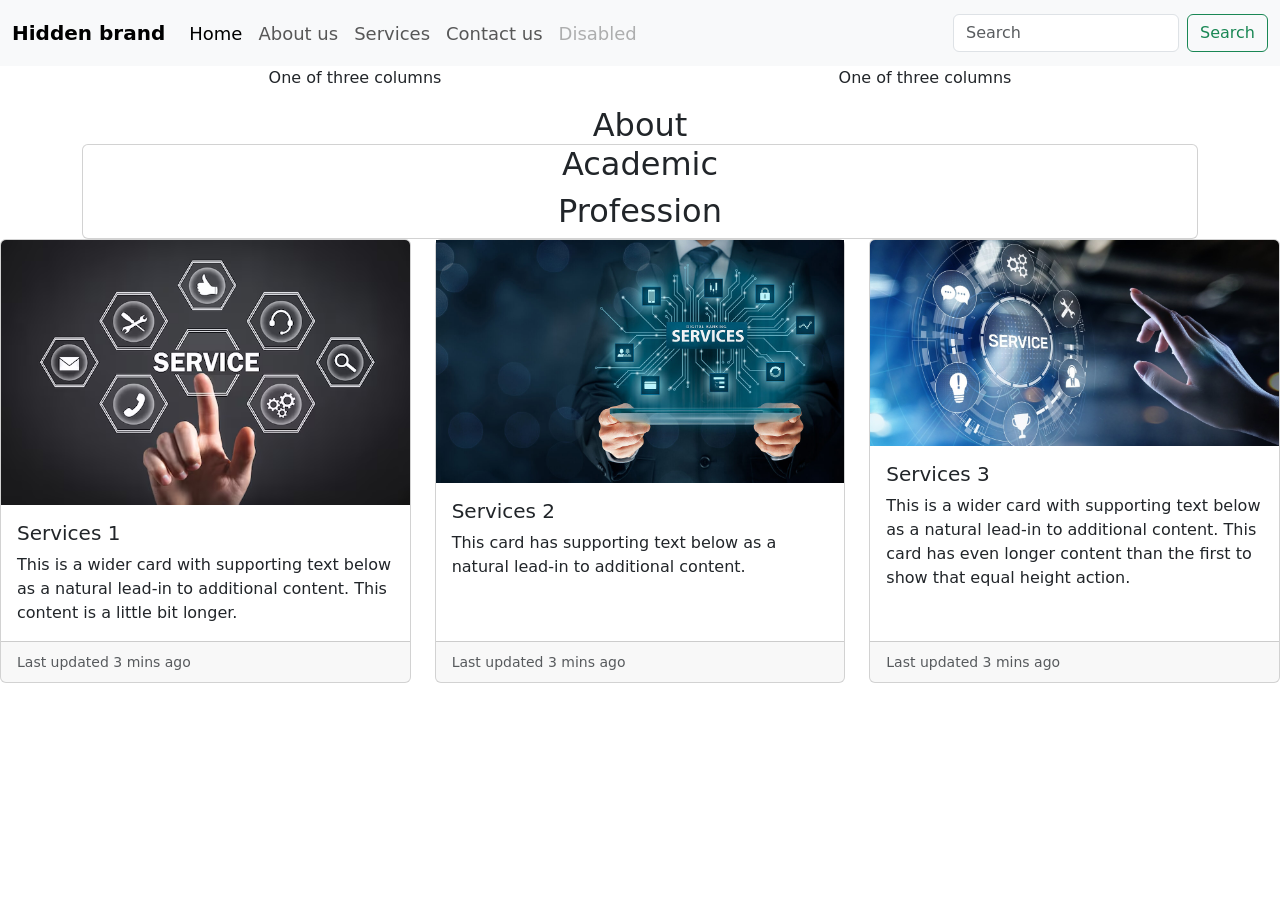
<file: index.html>
<!DOCTYPE html>
<html lang="en">
<head>
    <meta charset="UTF-8">
    <meta name="viewport" content="width=device-width, initial-scale=1.0">
    <link rel="stylesheet" href="style.css"> 
    <title>My portfolio</title>
    <link href="https://cdn.jsdelivr.net/npm/bootstrap@5.0.2/dist/css/bootstrap.min.css" rel="stylesheet" integrity="sha384-EVSTQN3/azprG1Anm3QDgpJLIm9Nao0Yz1ztcQTwFspd3yD65VohhpuuCOmLASjC" crossorigin="anonymous">
</head>
<body>
    <!-- start navigation bar-->
    <nav class="navbar navbar-expand-lg bg-body-tertiary">
        <div class="container-fluid">
          <button class="navbar-toggler" type="button" data-bs-toggle="collapse" data-bs-target="#navbarTogglerDemo01" aria-controls="navbarTogglerDemo01" aria-expanded="false" aria-label="Toggle navigation">
            <span class="navbar-toggler-icon"></span>
          </button>
          <div class="collapse navbar-collapse" id="navbarTogglerDemo01">
            <a class="navbar-brand" href="#">Hidden brand</a>
            <ul class="navbar-nav me-auto mb-2 mb-lg-0">
              <li class="nav-item">
                <a class="nav-link active" aria-current="page" href="#">Home</a>
              </li>
              <li class="nav-item">
                <a class="nav-link" href="#">About us</a>
              </li>
              <li class="nav-item">
                <a class="nav-link" href="#">Services</a>
              </li>
              <li class="nav-item">
                <a class="nav-link" href="#">Contact us</a>
              </li>
              <li class="nav-item">
                <a class="nav-link disabled" aria-disabled="true">Disabled</a>
              </li>
            </ul>
            <form class="d-flex" role="search">
              <input class="form-control me-2" type="search" placeholder="Search" aria-label="Search">
              <button class="btn btn-outline-success" type="submit">Search</button>
            </form>
          </div>
        </div>
      </nav>
      <!-- End of navigation bar-->

      <!-- Hero section start -->
      <div class="container text-center">
        <div class="row align-items-start">
          <div class="col">
            One of three columns
          </div>
          <div class="col">
            One of three columns
          </div>
        </div>
      </div>


      <!-- Hero section End  -->


    <!-- About section start-->
     <div class="container text-center at mt-3";>
      <h2 class="card-title">About</h2>
      <div class="card">
        <div class="row">
          <div col>
            <h2 class="card-title"> Academic</h2>
          </div>
          <div class="col">
            <h2 class="card-title">Profession</h2>
          </div>
        </div>

      </div>
     </div>

     <!-- sevices section -->
     <div class="row row-cols-1 row-cols-md-3 g-4">
      <div class="col">
        <div class="card h-100">
          <img src="service1.avif" class="card-img-top" alt="...">
          <div class="card-body">
            <h5 class="card-title">Services 1</h5>
            <p class="card-text">This is a wider card with supporting text below as a natural lead-in to additional content. This content is a little bit longer.</p>
          </div>
          <div class="card-footer">
            <small class="text-body-secondary">Last updated 3 mins ago</small>
          </div>
        </div>
      </div>
      <div class="col">
        <div class="card h-100">
          <img src="service2.png" class="card-img-top-down" alt="...">
          <div class="card-body">
            <h5 class="card-title">Services 2</h5>
            <p class="card-text">This card has supporting text below as a natural lead-in to additional content.</p>
          </div>
          <div class="card-footer">
            <small class="text-body-secondary">Last updated 3 mins ago</small>
          </div>
        </div>
      </div>
      <div class="col">
        <div class="card h-100">
          <img src="service3.jpg" class="card-img-top" alt="...">
          <div class="card-body">
            <h5 class="card-title">Services 3</h5>
            <p class="card-text">This is a wider card with supporting text below as a natural lead-in to additional content. This card has even longer content than the first to show that equal height action.</p>
          </div>
          <div class="card-footer">
            <small class="text-body-secondary">Last updated 3 mins ago</small>
          </div>
        </div>
      </div>
    </div>


     <!-- services section end -->







   





    

















      <script src="https://cdn.jsdelivr.net/npm/bootstrap@5.0.2/dist/js/bootstrap.bundle.min.js" integrity="sha384-MrcW6ZMFYlzcLA8Nl+NtUVF0sA7MsXsP1UyJoMp4YLEuNSfAP+JcXn/tWtIaxVXM" crossorigin="anonymous"></script>
</body>
</html>
</file>
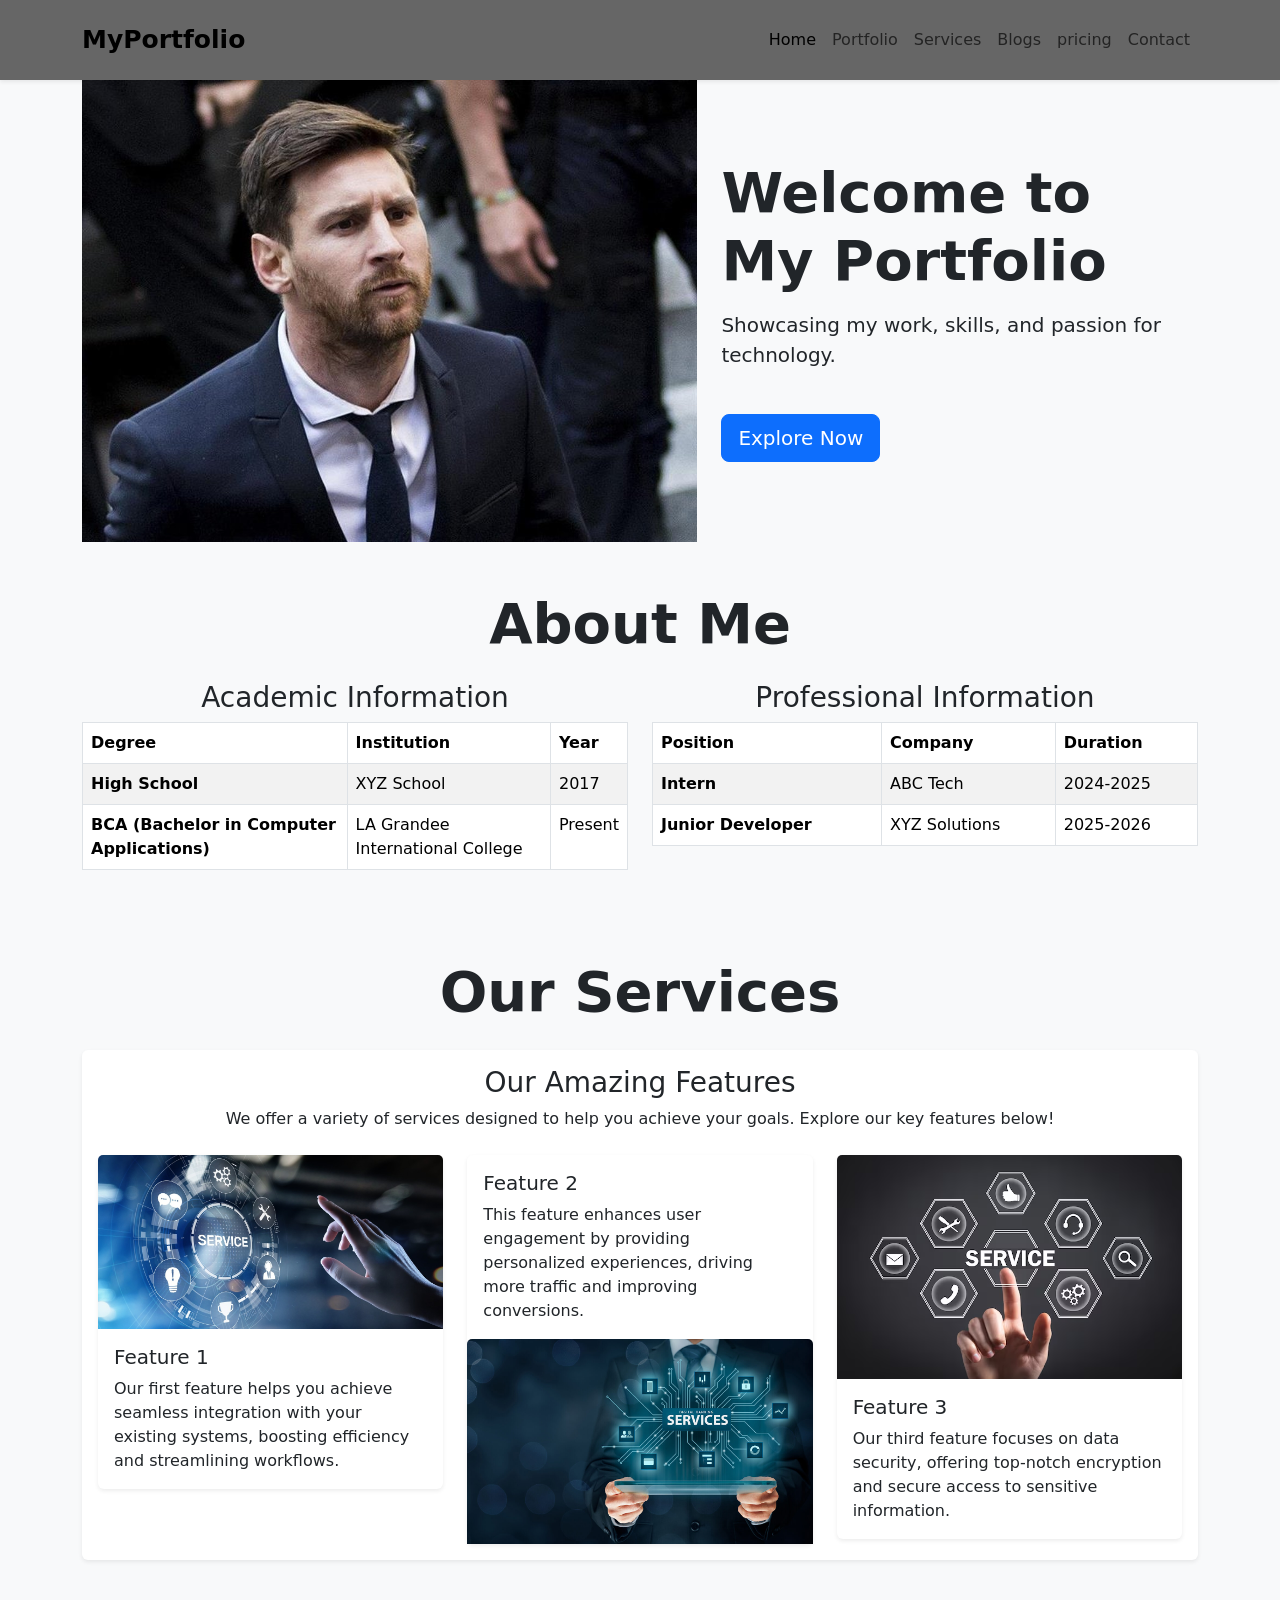
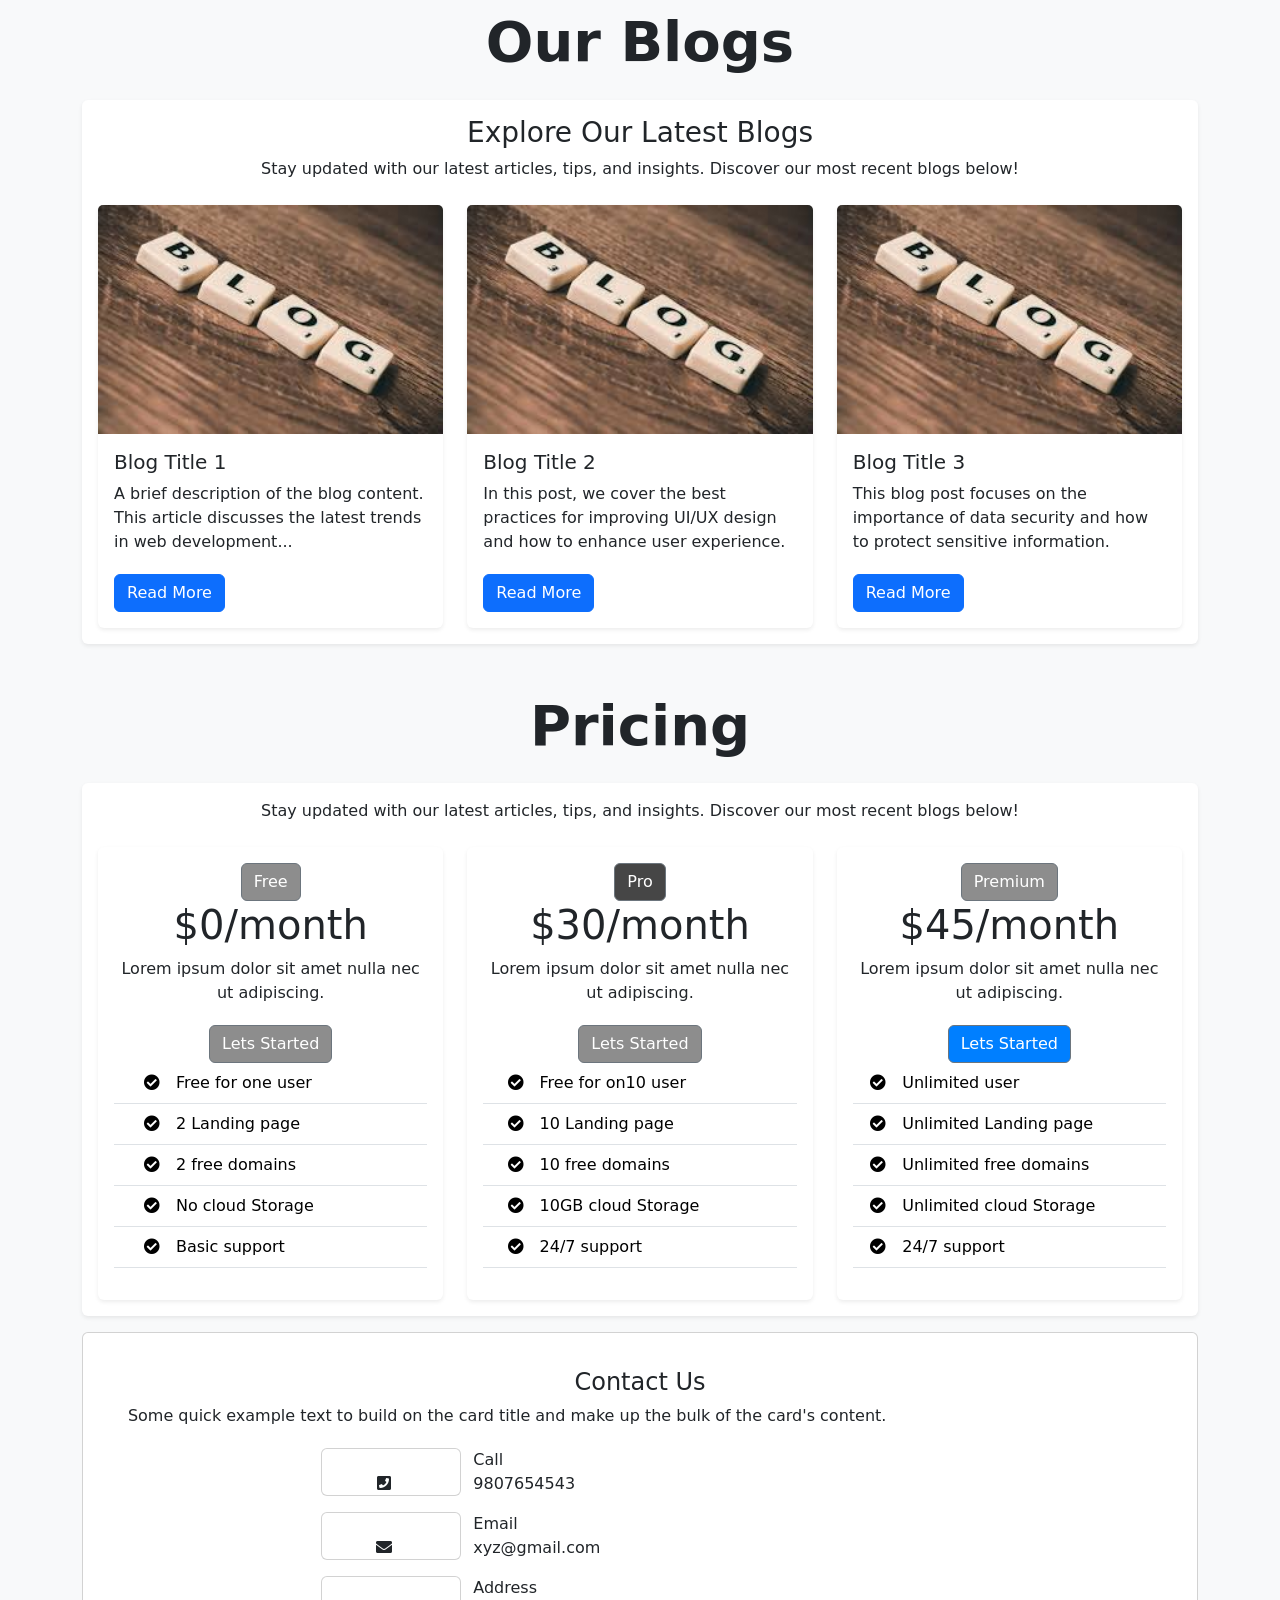
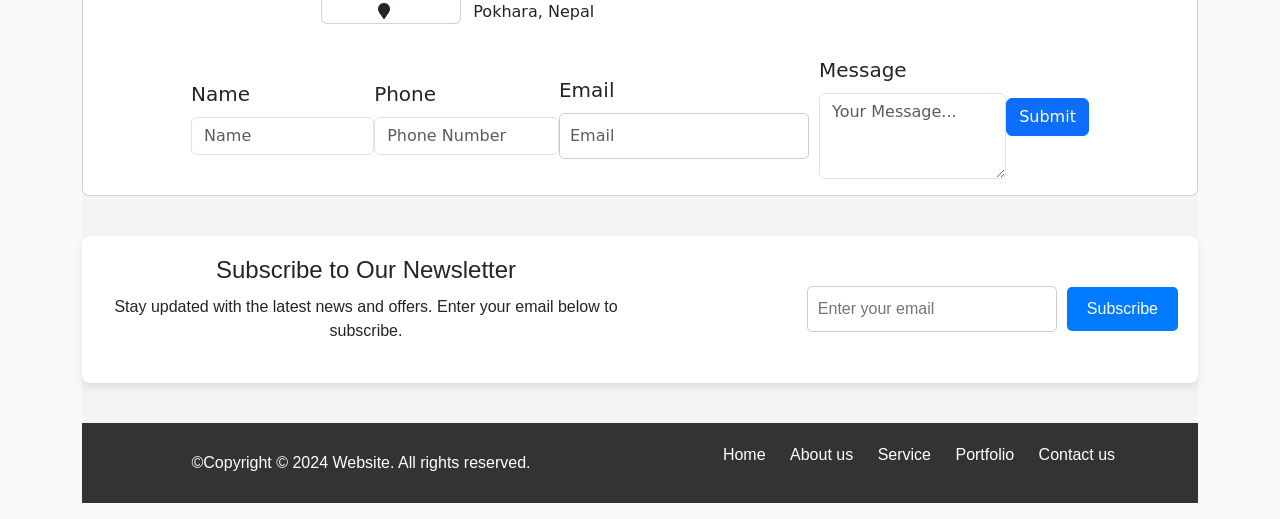
<file: index1.html>
<!DOCTYPE html>
<html lang="en">

<head>
    <meta charset="UTF-8">
    <meta name="viewport" content="width=device-width, initial-scale=1.0">
    <title>My Portfolio</title>
    <link rel="stylesheet" href="https://cdn.jsdelivr.net/npm/bootstrap@5.3.3/dist/css/bootstrap.min.css"
        integrity="sha384-QWTKZyjpPEjISv5WaRU9OFeRpok6YctnYmDr5pNlyT2bRjXh0JMhjY6hW+ALEwIH" crossorigin="anonymous">
    <link rel="stylesheet" href="style.css">
    <link href="https://cdnjs.cloudflare.com/ajax/libs/font-awesome/5.15.4/css/all.min.css" rel="stylesheet">


</head>

<body style="background-color: #f8f9fa;">
    <!-- Navigation bar -->
    <nav class="navbar navbar-expand-lg py-3 custom-navbar sticky-top shadow-sm" style="background-color:#666666;">
        <div class="container">
            <a class="navbar-brand fw-bold" href="#" >MyPortfolio</a>
            <button class="navbar-toggler" type="button" data-bs-toggle="collapse" data-bs-target="#navbarNav"
                aria-controls="navbarNav" aria-expanded="false" aria-label="Toggle navigation">
                <span class="navbar-toggler-icon"></span>
            </button>
            <div class="collapse navbar-collapse" id="navbarNav">
                <ul class="navbar-nav ms-auto">
                    <li class="nav-item">
                        <a class="nav-link active" href="#">Home</a>
                    </li>
                    <li class="nav-item">
                        <a class="nav-link" href="#">Portfolio</a>
                    </li>
                    <li class="nav-item">
                        <a class="nav-link" href="#pricing">Services</a>
                    </li>
                    <li class="nav-item">
                        <a class="nav-link" href="#services">Blogs</a>
                    </li>
                    <li class="nav-item">
                        <a class="nav-link" href="#blogs">pricing</a>
                    </li>
                    <li class="nav-item">
                        <a class="nav-link" href="#contact">Contact</a>
                    </li>
                </ul>
            </div>
        </div>
    </nav>
    <!-- Hero section -->
    <div class="hero-section d-flex align-items-center justify-content-center text-center">
        <div class="container d-flex align-items-center flex-column flex-md-row">
            <div class="image-container mb-4 mb-md-0 me-md-4">
                <img src="messi.jpg" alt="Portfolio Image" class="img-fluid rounded-heptagon">
            </div>
            <div class="content-container text-start">
                <h1 class="display-4 fw-bold">Welcome to My Portfolio</h1>
                <p class="lead mt-3">Showcasing my work, skills, and passion for technology.</p>
                <a href="#" class="btn btn-primary btn-lg mt-4">Explore Now</a>
            </div>
        </div>
    </div>

    <!-- About Me section -->
    <section id="about" class="container mt-5">
        <h2 class="display-4 fw-bold text-center">About Me</h2>
        <div class="row mt-4">
            <!-- Academic Table (Left Side) -->
            <div class="col-md-6 col-12 mb-4">
                <h3 class="text-center">Academic Information</h3>
                <div class="table-responsive">
                    <table class="table table-bordered table-striped">
                        <thead>
                            <tr>
                                <th scope="col">Degree</th>
                                <th scope="col">Institution</th>
                                <th scope="col">Year</th>
                            </tr>
                        </thead>
                        <tbody>
                            <tr>
                                <th scope="row">High School</th>
                                <td>XYZ School</td>
                                <td>2017</td>
                            </tr>
                            <tr>
                                <th scope="row">BCA (Bachelor in Computer Applications)</th>
                                <td>LA Grandee International College</td>
                                <td>Present</td>
                            </tr>
                        </tbody>
                    </table>
                </div>
            </div>

            <!-- Professional Table (Right Side) -->
            <div class="col-md-6 col-12 mb-4">
                <h3 class="text-center">Professional Information</h3>
                <div class="table-responsive">
                    <table class="table table-bordered table-striped">
                        <thead>
                            <tr>
                                <th scope="col">Position</th>
                                <th scope="col">Company</th>
                                <th scope="col">Duration</th>
                            </tr>
                        </thead>
                        <tbody>
                            <tr>
                                <th scope="row">Intern</th>
                                <td>ABC Tech</td>
                                <td>2024-2025</td>
                            </tr>
                            <tr>
                                <th scope="row">Junior Developer</th>
                                <td>XYZ Solutions</td>
                                <td>2025-2026</td>
                            </tr>
                        </tbody>
                    </table>
                </div>
            </div>
        </div>
    </section>

    <!-- Services Section -->
    <section id="services" class="container mt-5">
        <h2 class="display-4 fw-bold text-center">Our Services</h2>

        <!-- Main Card -->
        <div class="card mt-4 shadow-sm border-0">
            <div class="card-body">
                <h3 class="card-title text-center">Our Amazing Features</h3>
                <p class="card-text text-center mb-4">
                    We offer a variety of services designed to help you achieve your goals. Explore our key features
                    below!
                </p>

                <!-- Inside Card Layout (Three smaller cards) -->
                <div class="row row-cols-1 row-cols-md-3 g-4">
                    <!-- First Card -->
                    <div class="col">
                        <div class="card shadow-sm border-0">
                            <img src="service3.jpg" class="card-img-top" alt="Feature 1">
                            <div class="card-body">
                                <h5 class="card-title">Feature 1</h5>
                                <p class="card-text">
                                    Our first feature helps you achieve seamless integration with your existing systems,
                                    boosting efficiency and streamlining workflows.
                                </p>
                            </div>
                        </div>
                    </div>

                    <!-- Second Card -->
                    <div class="col">
                        <div class="card shadow-sm border-0">
                            <div class="card-body">
                                <h5 class="card-title">Feature 2</h5>
                                <p class="card-text">
                                    This feature enhances user engagement by providing personalized experiences, driving
                                    more traffic and improving conversions.
                                </p>
                            </div>
                            <img src="service2.png" class="card-img-top" alt="Feature 2">
                        </div>
                    </div>

                    <!-- Third Card -->
                    <div class="col">
                        <div class="card shadow-sm border-0">
                            <img src="service1.avif" class="card-img-top" alt="Feature 3">
                            <div class="card-body">
                                <h5 class="card-title">Feature 3</h5>
                                <p class="card-text">
                                    Our third feature focuses on data security, offering top-notch encryption and secure
                                    access to sensitive information.
                                </p>
                            </div>
                        </div>
                    </div>
                </div>
            </div>
        </div>
    </section>

    <!-- Blogs Section -->
    <section id="blogs" class="container mt-5">
        <h2 class="display-4 fw-bold text-center">Our Blogs</h2>

        <!-- Main Blog Card -->
        <div class="card mt-4 shadow-sm border-0">
            <div class="card-body">
                <h3 class="card-title text-center">Explore Our Latest Blogs</h3>
                <p class="card-text text-center mb-4">
                    Stay updated with our latest articles, tips, and insights. Discover our most recent blogs below!
                </p>

                <!-- Inside Blog Cards (Three smaller blog cards) -->
                <div class="row row-cols-1 row-cols-md-3 g-4">
                    <!-- First Blog Card -->
                    <div class="col">
                        <div class="card shadow-sm border-0">
                            <img src="blog.jpg" class="card-img-top" alt="Blog 1">
                            <div class="card-body">
                                <h5 class="card-title">Blog Title 1</h5>
                                <p class="card-text">
                                    A brief description of the blog content. This article discusses the latest trends in
                                    web development...
                                </p>
                                <a href="#" class="btn btn-primary">Read More</a>
                            </div>
                        </div>
                    </div>

                    <!-- Second Blog Card -->
                    <div class="col">
                        <div class="card shadow-sm border-0">
                            <img src="blog.jpg" class="card-img-top" alt="Blog 2">
                            <div class="card-body">
                                <h5 class="card-title">Blog Title 2</h5>
                                <p class="card-text">
                                    In this post, we cover the best practices for improving UI/UX design and how to
                                    enhance user experience.
                                </p>
                                <a href="#" class="btn btn-primary">Read More</a>
                            </div>
                        </div>
                    </div>

                    <!-- Third Blog Card -->
                    <div class="col">
                        <div class="card shadow-sm border-0">
                            <img src="blog.jpg" class="card-img-top" alt="Blog 3">
                            <div class="card-body">
                                <h5 class="card-title">Blog Title 3</h5>
                                <p class="card-text">
                                    This blog post focuses on the importance of data security and how to protect
                                    sensitive information.
                                </p>
                                <a href="#" class="btn btn-primary">Read More</a>
                            </div>
                        </div>
                    </div>
                </div>
            </div>
        </div>
    </section>

    <!-- pricing section start -->
    <section id="blogs" class="container mt-5">
        <h2 class="display-4 fw-bold text-center">Pricing </h2>

        <!-- Main Blog Card -->
        <div class="card mt-4 shadow-sm border-0">
            <div class="card-body">
                <p class="card-text text-center mb-4">
                    Stay updated with our latest articles, tips, and insights. Discover our most recent blogs below!
                </p>

                <!-- Inside Blog Cards (Three smaller blog cards) -->
                <div class="row row-cols-1 row-cols-md-3 g-4">

                    <!-- First Blog Card -->
                    <div class="col">
                        <div class="card shadow-sm border-0">
                            <div class="card-body">
                                <center>
                                    <button type="button" class="btn btn-secondary"
                                    style="background-color: #8D8D8D;">Free
                                </button>
                                    <h1>$0/month</h1>
                                    <p>Lorem ipsum dolor sit amet nulla nec ut adipiscing.</p>
                                    <button type="button" class="btn btn-secondary"
                                    style="background-color: #8D8D8D;">Lets Started
                                </button>
                                <table class="table">
                                    <tr>
                                        <td style="text-align: right;"><li class="fa fa-check-circle" aria-hidden="true"></li></td>
                                        <td style="text-align: left;">Free for one user</td>
                                    </tr>
                                    <tr>
                                        <td style="text-align: right;"><li class="fa fa-check-circle" aria-hidden="true"></li></td>
                                        <td style="text-align: left;">2 Landing page</td>
                                    </tr>
                                    <tr>
                                        <td style="text-align: right;"><li class="fa fa-check-circle" aria-hidden="true"></li></td>
                                        <td style="text-align: left;">2 free domains</td>
                                    </tr>
                                    <tr>
                                        <td style="text-align: right;"><li class="fa fa-check-circle" aria-hidden="true"></li></td>
                                        <td style="text-align: left;">No cloud Storage</td>
                                    </tr>
                                    <tr>
                                        <td style="text-align: right;"><li class="fa fa-check-circle" aria-hidden="true"></li></td>
                                        <td style="text-align: left;">Basic support</td>
                                    </tr>
                                
                                </table>
                               
                                </center>

                            </div>
                        </div>
                    </div>

                    <!-- Second Blog Card -->
                    <div class="col">
                        <div class="card shadow-sm border-0">
                            <div class="card-body">
                                <center>
                                    <button type="button" class="btn btn-secondary"
                                    style="background-color: #464646">Pro</button> </button>
                                    <h1>$30/month</h1>
                                    <p>Lorem ipsum dolor sit amet nulla nec ut adipiscing.</p>
                                    <button type="button" class="btn btn-secondary"
                                    style="background-color: #8D8D8D;">Lets Started</button>
                                    <table  class="table" >
                                        <tr>
                                            <td style="text-align: right;"><li class="fa fa-check-circle" aria-hidden="true"></li></td>
                                            <td style="text-align: left;">Free for on10 user</td>
                                        </tr>
                                        <tr>
                                            <td style="text-align: right;"><li class="fa fa-check-circle" aria-hidden="true"></li></td>
                                            <td style="text-align: left;">10 Landing page</td>
                                        </tr>
                                        <tr>
                                            <td style="text-align: right;"><li class="fa fa-check-circle" aria-hidden="true"></li></td>
                                            <td style="text-align: left;">10 free domains</td>
                                        </tr>
                                        <tr>
                                            <td style="text-align: right;"><li class="fa fa-check-circle" aria-hidden="true"></li></td>
                                            <td style="text-align: left;">10GB cloud Storage</td>
                                        </tr>
                                        <tr>
                                            <td style="text-align: right;"><li class="fa fa-check-circle" aria-hidden="true"></li></td>
                                            <td style="text-align: left;">24/7 support</td>
                                        </tr>
                                    </table>
                            
                                </center>
                                
                            </div>
                        </div>
                    </div>

                    <!-- Third Blog Card -->
                    <div class="col">
                        <div class="card shadow-sm border-0">
                            <div class="card-body" >
                                <center>
                                    <button type="button" class="btn btn-secondary"
                                    style="background-color: #8D8D8D;">Premium
                                </button>
                            </button>
                            <h1>$45/month</h1>
                            <p>Lorem ipsum dolor sit amet nulla nec ut adipiscing.</p>
                            <button type="button" class="btn btn-secondary"
                            style="background-color: #007FFF;" >Lets Started
                        </button>
                        <table class="table">
                            <tr>
                                <td style="text-align: right;"><li class="fa fa-check-circle" aria-hidden="true"></li></td>
                                <td style="text-align: left;">Unlimited user</td>
                            </tr>
                            <tr>
                                <td style="text-align: right;"><li class="fa fa-check-circle" aria-hidden="true"></li></td>
                                <td style="text-align: left;">Unlimited Landing page</td>
                            </tr>
                            <tr>
                                <td style="text-align: right;"><li class="fa fa-check-circle" aria-hidden="true"></li></td>
                                <td style="text-align: left;">Unlimited free domains</td>
                            </tr>
                            <tr>
                                <td style="text-align: right;"><li class="fa fa-check-circle" aria-hidden="true"></li></td>
                                <td style="text-align: left;">Unlimited cloud Storage</td>
                            </tr>
                            <tr>
                                <td style="text-align: right;"><li class="fa fa-check-circle" aria-hidden="true"></li></td>
                                <td style="text-align: left;">24/7 support</td>
                            </tr>
                        </table>
                        
                        </center>
                            </div>
                        </div>
                    </div>
                </div>
            </div>
        </div>
    </section>
    

    
    <!-- Contact Section Start-->
        <div class="container text-center mt-3 mb-3">
            <div class="card">
                <div class="row">
                    <div class="col" style="padding-top: 3%; padding-right: 5%; padding-left: 5%;">
                        <h2 class="card-title">Contact Us</h2>
                        <p class="card-text" style="text-align: justify;">Some quick example text to build on the card title
                            and make up the bulk of the card's content.</p>
                        <div style="margin-left: 20%;">
                            <div class="row">
                                <div class="col-md-2 card" style="padding-top:3%; padding-right: 3%;"><i
                                        class="fa fa-phone-square" aria-hidden="true"></i>
                                </div>
                                <div class="col-md-10" style="text-align: left;">
                                    <div class="row">
                                        <div class="col-md-12">Call</div>
                                    </div>
                                    <div class="row">
                                        <div class="col-md-12">9807654543</div>
                                    </div>
                                </div>
                            </div>
                            <div class="row mt-3">
                                <div class="col-md-2 card" style="padding-top:3%; padding-right: 3%;"><i
                                        class="fa fa-envelope" aria-hidden="true"></i>
                                </div>
                                <div class="col-md-10" style="text-align: left;">
                                    <div class="row">
                                        <div class="col-md-12">Email</div>
                                    </div>
                                    <div class="row">
                                        <div class="col-md-12">xyz@gmail.com</div>
                                    </div>
                                </div>
                            </div>
                            <div class="row mt-3">
                                <div class="col-md-2 card" style="padding-top:3%; padding-right: 3%;"><i
                                        class="fa fa-map-marker" aria-hidden="true"></i>
                                </div>
                                <div class="col-md-10" style="text-align: left;">
                                    <div class="row">
                                        <div class="col-md-12">Address</div>
                                    </div>
                                    <div class="row">
                                        <div class="col-md-12">Pokhara, Nepal</div>
                                    </div>
                                </div>
                            </div>
                            
    
                    </div>
                    <div class="col" style="padding-top: 3%; padding-right: 5%; padding-left: 5%;">
                        <div class="container">
                            <form method="GET" action="details.html">
                                <div class="row mb-3">
                                    <label for="name" style="text-align: left; font-size: 15pt;">Name</label>
                                    <div class="mt-2">
                                        <input type="text" class="form-control" id="name" placeholder="Name" name="name">
                                    </div>
                                </div>
                                <div class="row mb-3">
                                    <label for="phone" style="text-align: left; font-size: 15pt;">Phone</label>
                                    <div class="mt-2">
                                        <input type="text" class="form-control" id="phone" name="phone"
                                            placeholder="Phone Number">
                                    </div>
                                </div>
                                <div class="row mb-3">
                                    <label for="email" style="text-align: left; font-size: 15pt;">Email</label>
                                    <div class="mt-2">
                                        <input type="email" class="form-control" id="email" name="email"
                                            placeholder="Email">
                                    </div>
                                </div>
                                <div class=" row mb-3">
                                    <label for="name" style="text-align: left; font-size: 15pt;">Message</label>
                                    <div class="mt-2">
                                        <textarea class="form-control" id="message" name="message" rows="3"
                                            placeholder="Your Message..."></textarea>
                                    </div>
                                </div>
                                <button type="submit" class="btn btn-primary mb-3">Submit</button>
                            </form>
                        </div>
                    </div>
                </div>
            </div>
        </div>
        <!-- Contact Section End-->


        <!-- #subcription section start -->
        <section id="subscription">
            <div class="subscription-container">
              <div class="left-section">
                <h2>Subscribe to Our Newsletter</h2>
                <p>Stay updated with the latest news and offers. Enter your email below to subscribe.</p>
              </div>
              <div class="right-section">
                <form action="your-server-endpoint" method="POST">
                  <input type="email" id="email" name="email" placeholder="Enter your email" required>
                  <button type="submit">Subscribe</button>
                </form>
              </div>
            </div>
          </section>
          
          <!-- CSS for styling (can be embedded or in a separate file) -->
          <style>
            #subscription {
              background-color: #f4f4f4;
              padding: 40px 0;
              font-family: Arial, sans-serif;
            }
          
            .subscription-container {
              display: flex;
              justify-content: space-between;
              align-items: center;
              max-width: 1300px;
              margin: 0 auto;
              padding: 20px;
              background-color: white;
              border-radius: 8px;
              box-shadow: 0 4px 8px rgba(0, 0, 0, 0.1);
            }
          
            .left-section {
              flex: 1;
              padding-right: 20px;
            }
          
            .right-section {
              flex: 1;
              display: flex;
              justify-content: flex-end;
            }
          
            h2 {
              font-size: 24px;
              margin-bottom: 10px;
            }
          
            p {
              font-size: 16px;
              margin-bottom: 20px;
            }
          
            input[type="email"] {
              padding: 10px;
              width: 250px;
              font-size: 16px;
              margin-right: 10px;
              border: 1px solid #ccc;
              border-radius: 5px;
            }
          
            button {
              padding: 10px 20px;
              font-size: 16px;
              background-color: #007bff;
              color: white;
              border: none;
              border-radius: 5px;
              cursor: pointer;
            }
          
            button:hover {
              background-color: #0056b3;
            }
          
            form {
              display: flex;
              align-items: center;
            }
          </style>
          
      
          
          
          






        <!-- #region -->



        <!-- footer section start-->

        <footer>
            <div class="footer-container">
              <div class="footer-left">
                <p>&copy;Copyright © 2024 Website. All rights reserved.</p>
              </div>
              <div class="footer-center">
                <ul>
                  <li><a href="#">Home</a></li>
                  <li><a href="#">About us</a></li>
                  <li><a href="#">Service</a></li>
                  <li><a href="#">Portfolio</a></li>
                  <li><a href="#">Contact us </a></li>
                </ul>
              </div>
              
            </div>
          </footer>
          
          <!-- CSS for styling (can be embedded or in a separate file) -->
          <style>
            footer {
              background-color: #333;
              color: white;
              padding: 20px 0;
              font-family: Arial, sans-serif;
              text-align: center;
            }
          
            .footer-container {
              display: flex;
              justify-content: space-between;
              align-items: center;
              max-width: 1200px;
              margin: 0 auto;
            }
          
            .footer-left, .footer-center, .footer-right {
              flex: 1;
            }
          
            .footer-left p {
              margin: 0;
            }
          
            .footer-center ul, .footer-right ul {
              list-style-type: none;
              padding: 0;
            }
          
            .footer-center li, .footer-right li {
              display: inline;
              margin: 0 10px;
            }
          
            .footer-center a, .footer-right a {
              color: white;
              text-decoration: none;
            }
          
            .footer-center a:hover, .footer-right a:hover {
              text-decoration: underline;
            }
          </style>
          




        



   
    










    <script src="https://cdn.jsdelivr.net/npm/bootstrap@5.3.3/dist/js/bootstrap.min.js"
        integrity="sha384-0pUGZvbkm6XF6gxjEnlmuGrJXVbNuzT9qBBavbLwCsOGabYfZo0T0to5eqruptLy"
        crossorigin="anonymous"></script>

</body>
</file>
<file: style.css>
.container-fluid{
    height: 50px;
    font-size: 18px;
}
.navbar-brand{
    font-size: 25px;
    font-weight: bold;
}
</file>
